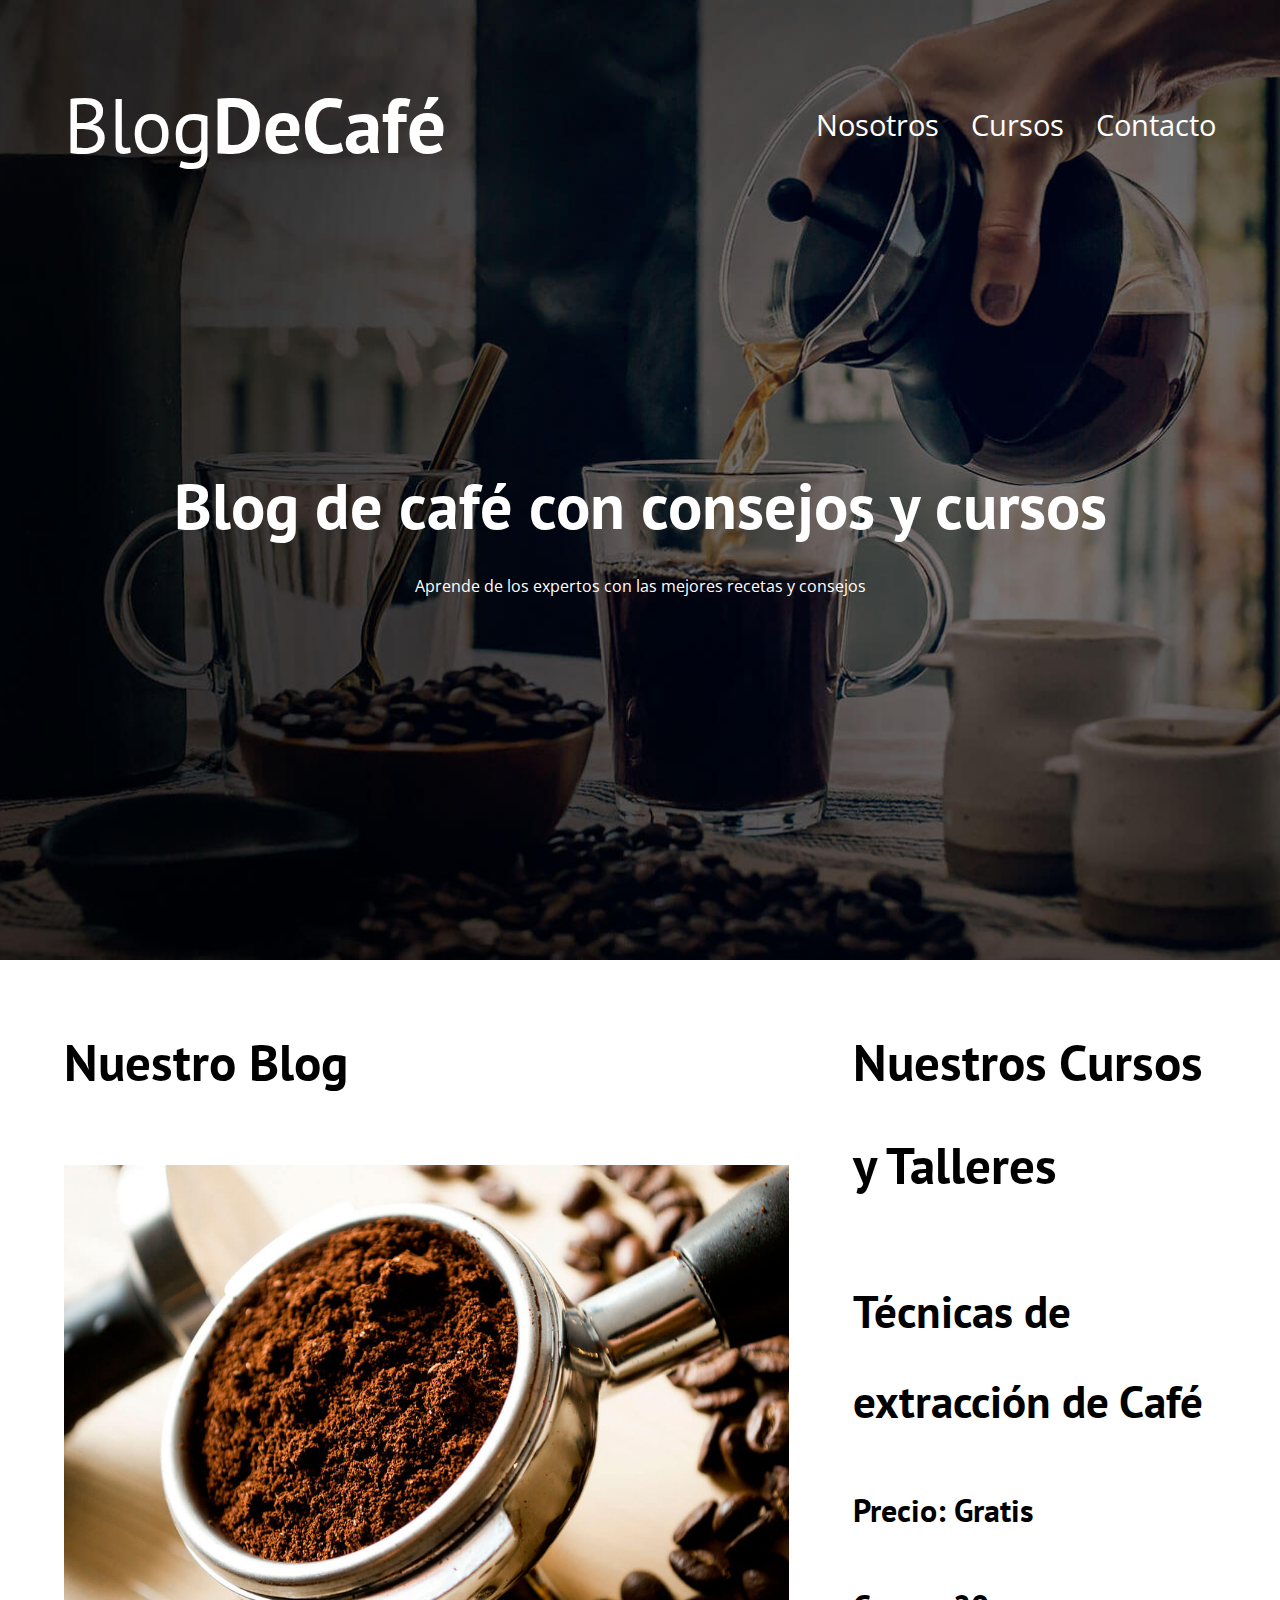
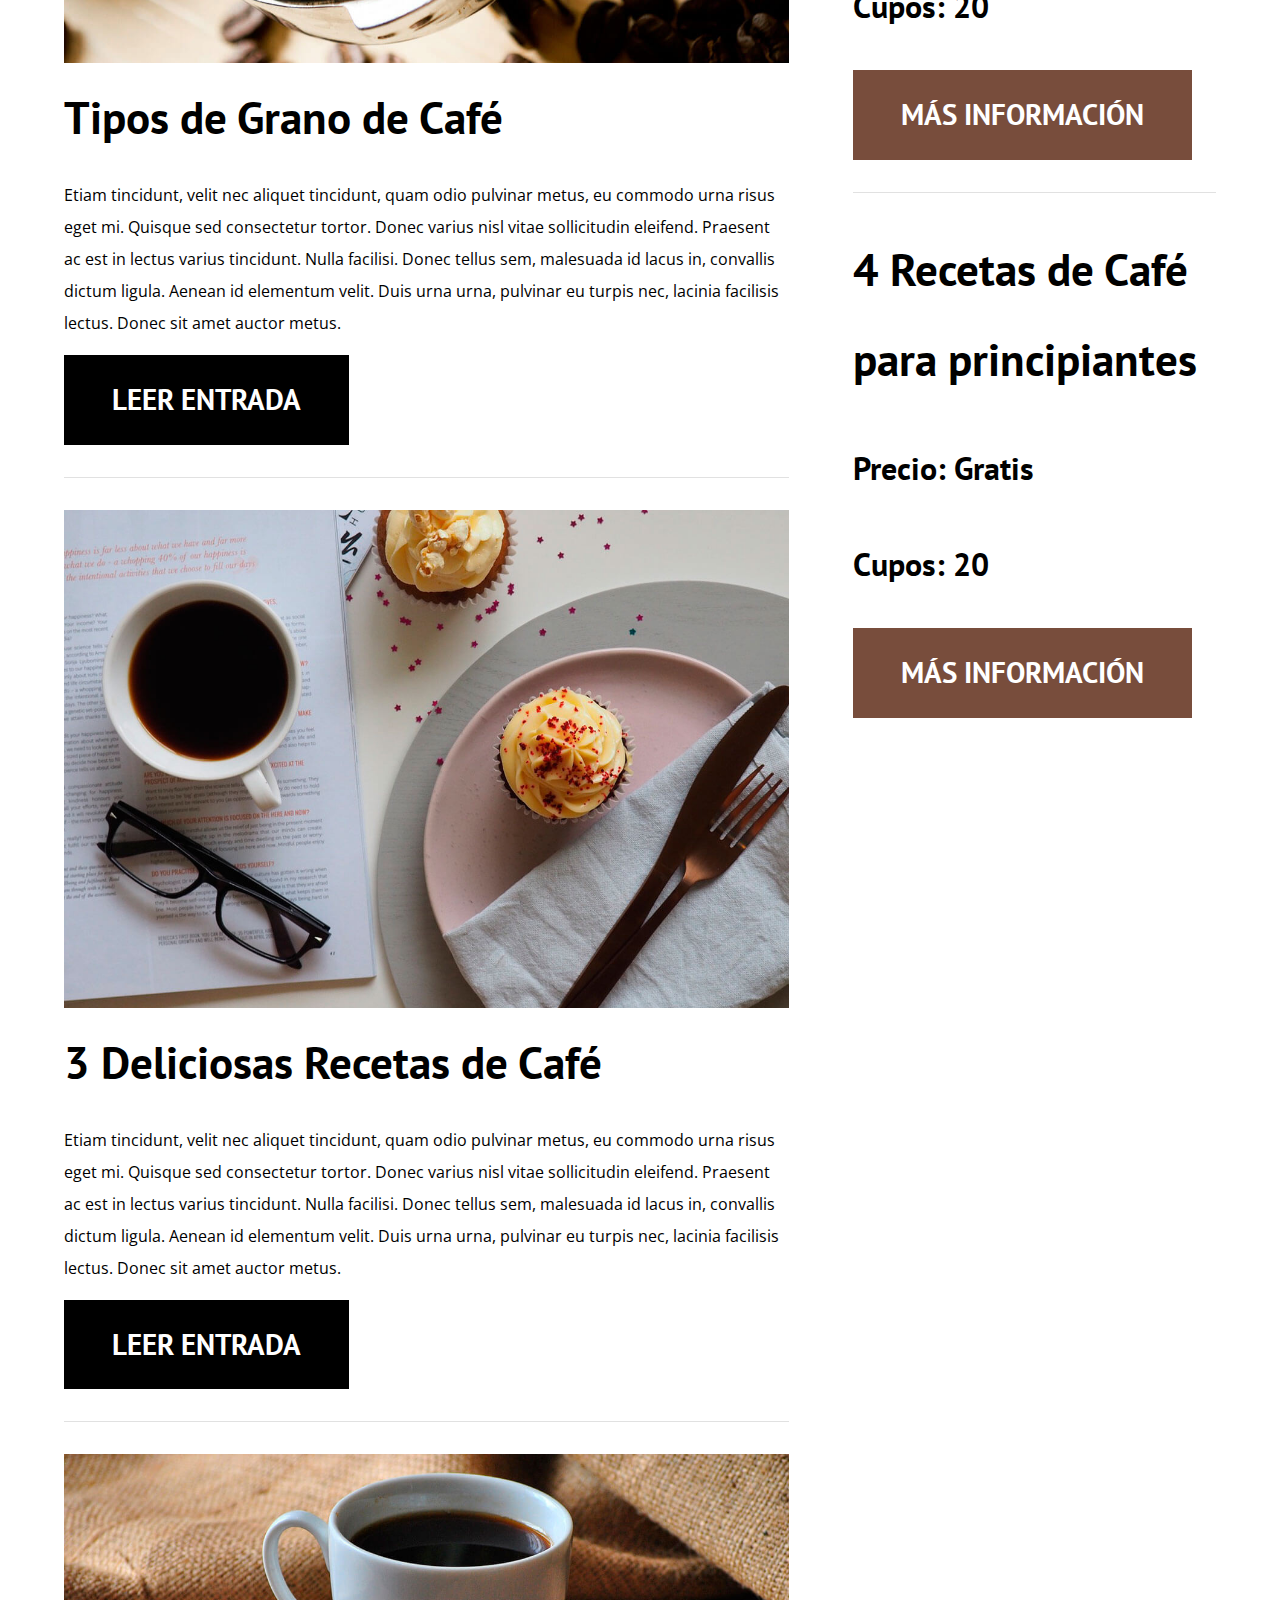
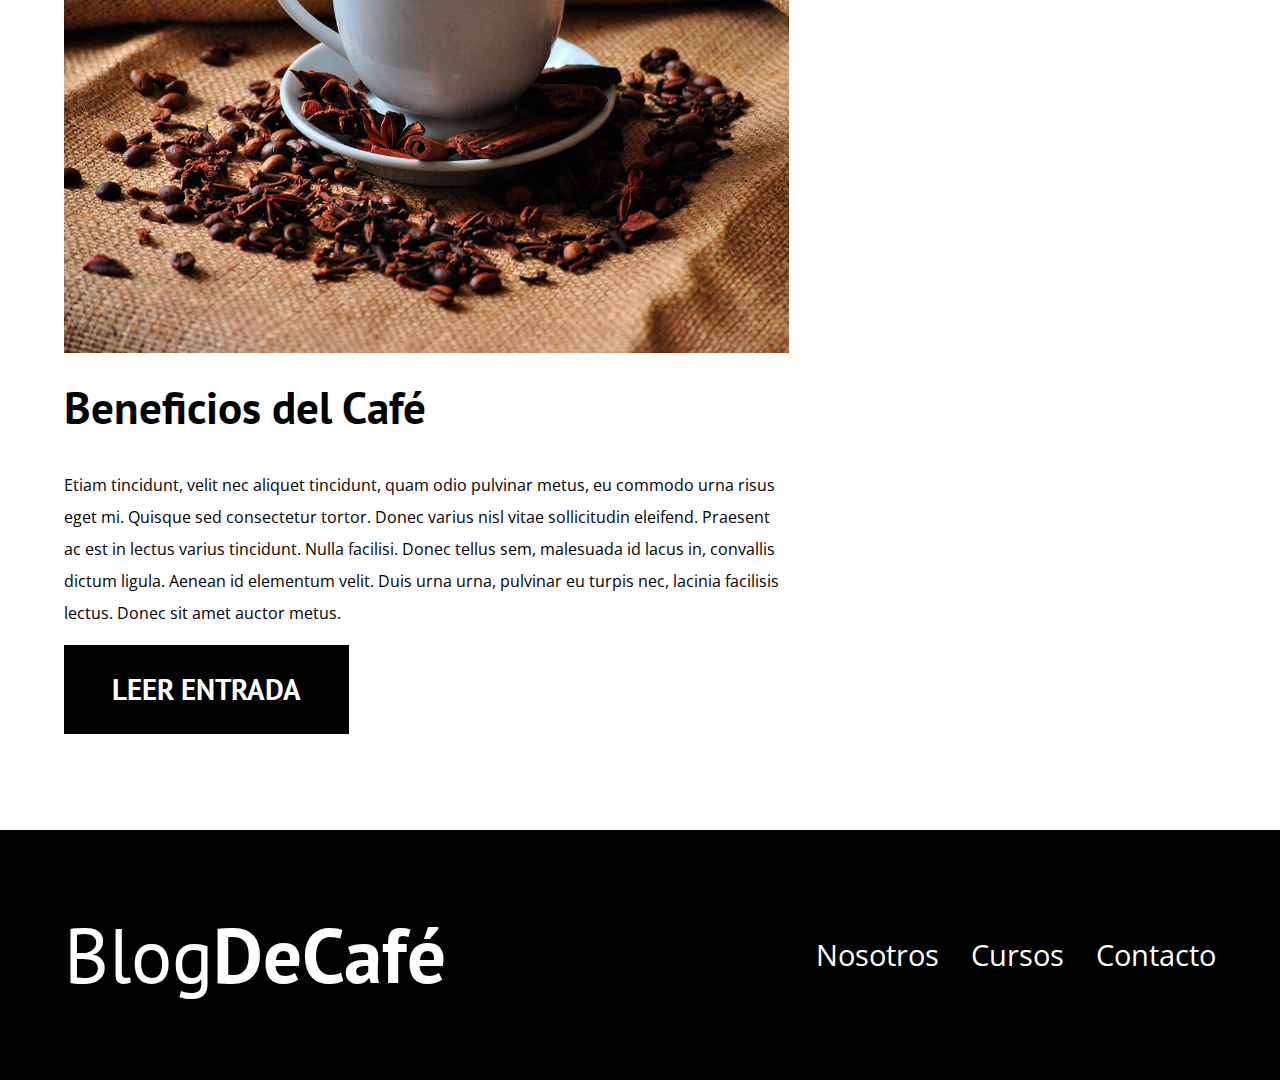
<file: index.html>
<!DOCTYPE html>
<html lang="en">
<head>
    <meta charset="UTF-8">
    <meta http-equiv="X-UA-Compatible" content="IE=edge">
    <meta name="viewport" content="width=device-width, initial-scale=1.0">
    <title>BlogDeCafé</title>
     <link rel="preconnect" href="https://fonts.gstatic.com">
    <meta name="description" content="Página web de blog de café">   

    <!-- Preload -->
    <link rel=preload" href="css/normalize.css" as="style">
    <link rel="stylesheet" href="css/normalize.css">

    <link rel="preload" href="https://fonts.googleapis.com/css2?family=Open+Sans&family=PT+Sans:wght@400;700&display=swap" crossorigin="crossorigin" as="font">
    <link href="https://fonts.googleapis.com/css2?family=Open+Sans&family=PT+Sans:wght@400;700&display=swap" rel="stylesheet">

    <link rel="preload" href="css/style.css" as="style">
    <link rel="stylesheet" href="css/style.css">


</head>
<body>

    <header class="header">
        <div class="contenedor">
            <div class="barra">
                <a class="logo" href="index.html">
                    <h1 class="logo__nombre no-margin centrar-texto">Blog<span class="logo__bold">DeCafé</span></h1>
                </a>

                <nav class="navegacion">
                    <a href="nosotros.html" class="navegacion__enlace">Nosotros</a>
                    <a href="cursos.html" class="navegacion__enlace">Cursos</a>
                    <a href="contacto.html" class="navegacion__enlace">Contacto</a>
                </nav>
            </div>
        </div>

       <div class="header__texto">
           <h2 class="no-margin">Blog de café con consejos y cursos</h2>
            <p class="no-margin">Aprende de los expertos con las mejores recetas y consejos</p>
        </div>
    </header>
    
    <div class="contenedor contenido-principal">
        <main class="blog">
            <h3>Nuestro Blog</h3>

            <article class="entrada">
                <div class="entrada__imagen">
                    <img loading="lazy" src="img/blog1.jpg" alt="imagen blog">
                </div>

                <div class="entrada__contenido">
                    <h4 class="no-margin">Tipos de Grano de Café</h4>
                    <p>Etiam tincidunt, velit nec aliquet tincidunt, quam odio pulvinar metus, eu commodo urna risus eget mi. Quisque sed consectetur tortor. Donec varius nisl vitae sollicitudin eleifend. Praesent ac est in lectus varius tincidunt. Nulla facilisi. Donec tellus sem, malesuada id lacus in, convallis dictum ligula. Aenean id elementum velit. Duis urna urna, pulvinar eu turpis nec, lacinia facilisis lectus. Donec sit amet auctor metus.</p>
                    <a href="entrada.html" class="boton boton--primario">Leer Entrada</a>
                </div>
            </article>

            <article class="entrada">
                <div class="entrada__imagen">
                    <img loading="lazy" src="img/blog2.jpg" alt="imagen blog">
                </div>

                <div class="entrada__contenido">
                    <h4 class="no-margin">3 Deliciosas Recetas de Café</h4>
                    <p>Etiam tincidunt, velit nec aliquet tincidunt, quam odio pulvinar metus, eu commodo urna risus eget mi. Quisque sed consectetur tortor. Donec varius nisl vitae sollicitudin eleifend. Praesent ac est in lectus varius tincidunt. Nulla facilisi. Donec tellus sem, malesuada id lacus in, convallis dictum ligula. Aenean id elementum velit. Duis urna urna, pulvinar eu turpis nec, lacinia facilisis lectus. Donec sit amet auctor metus.</p>
                    <a href="entrada.html" class="boton boton--primario">Leer Entrada</a>
                </div>
            </article>

            <article class="entrada">
                <div class="entrada__imagen">
                    <img loading="lazy" src="img/blog3.jpg" alt="imagen blog">
                </div>

                <div class="entrada__contenido">
                    <h4 class="no-margin">Beneficios del Café</h4>
                    <p>Etiam tincidunt, velit nec aliquet tincidunt, quam odio pulvinar metus, eu commodo urna risus eget mi. Quisque sed consectetur tortor. Donec varius nisl vitae sollicitudin eleifend. Praesent ac est in lectus varius tincidunt. Nulla facilisi. Donec tellus sem, malesuada id lacus in, convallis dictum ligula. Aenean id elementum velit. Duis urna urna, pulvinar eu turpis nec, lacinia facilisis lectus. Donec sit amet auctor metus.</p>
                    <a href="entrada.html" class="boton boton--primario">Leer Entrada</a>
                </div>
            </article>
        </main>
        <aside class="sidebar">
            <h3>Nuestros Cursos y Talleres</h3>

            <ul class="cursos no-padding">
                <li class="widget-curso">
                    <h4 class=no-margin>Técnicas de extracción de Café</h4>
                    <p class="widget-curso__label">Precio:
                        <span clas="widget-curso__info">Gratis</span>                   
                    </p>
                    <p class="widget-curso__label">Cupos:
                        <span clas="widget-curso__info">20</span>                   
                    </p>
                    <a href="entrada.html" class="boton boton--secundario">Más información</a>

                <li class="widget-curso">
                    <h4 class=no-margin>4 Recetas de Café para principiantes</h4>
                    <p class="widget-curso__label">Precio:
                        <span clas="widget-curso__info">Gratis</span>                   
                    </p>
                    <p class="widget-curso__label">Cupos:
                        <span clas="widget-curso__info">20</span>                   
                    </p>
                    <a href="entrada.html" class="boton boton--secundario">Más información</a>
                </li> 
            </ul>
        </aside>
    </div>

    <footer class="footer">
        <div class="contenedor">

            <div class="barra">
                <a class="logo" href="index.html">
                    <h1 class="logo__nombre no-margin centrar-texto">Blog<span class="logo__bold">DeCafé</span></h1>
                </a>

                <nav class="navegacion">
                    <a href="nosotros.html" class="navegacion__enlace">Nosotros</a>
                    <a href="cursos.html" class="navegacion__enlace">Cursos</a>
                    <a href="contacto.html" class="navegacion__enlace">Contacto</a>
                </nav>
            </div>
        </div>
    </footer>
</body>
</html>
</file>
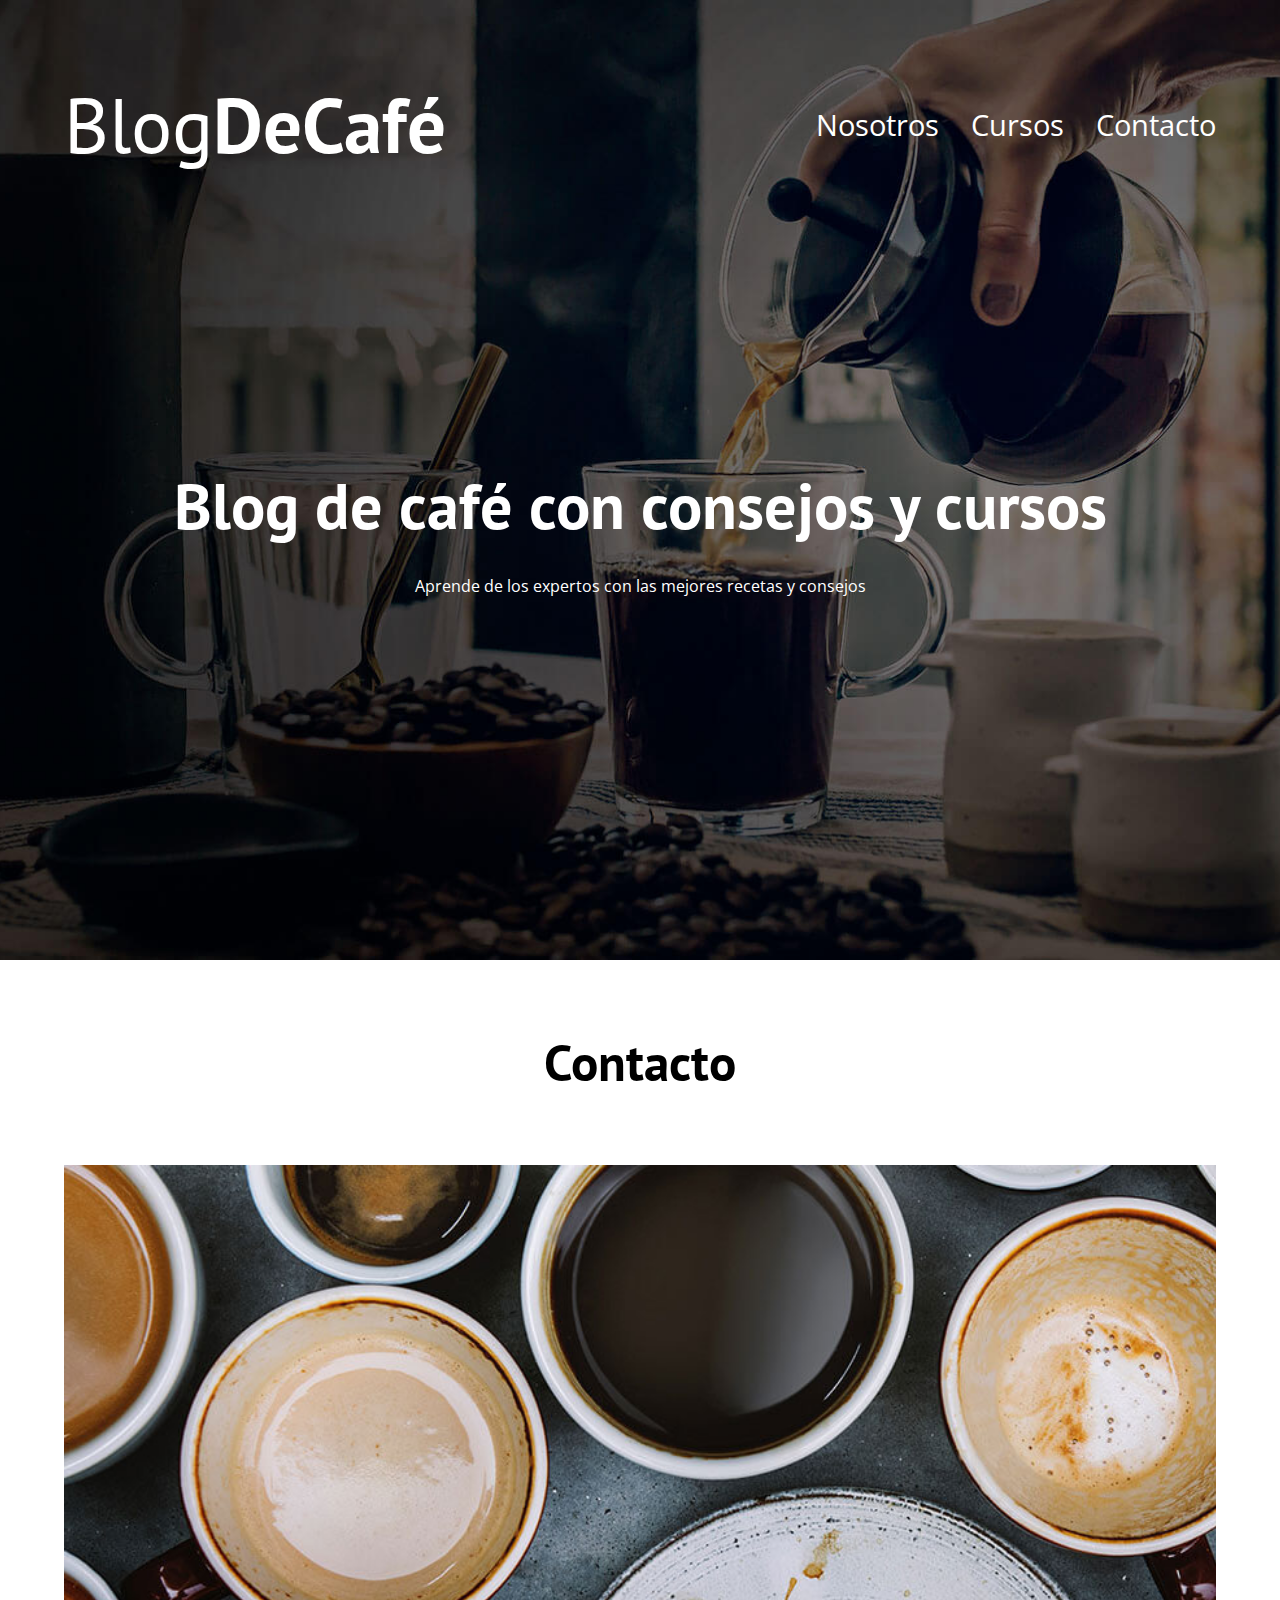
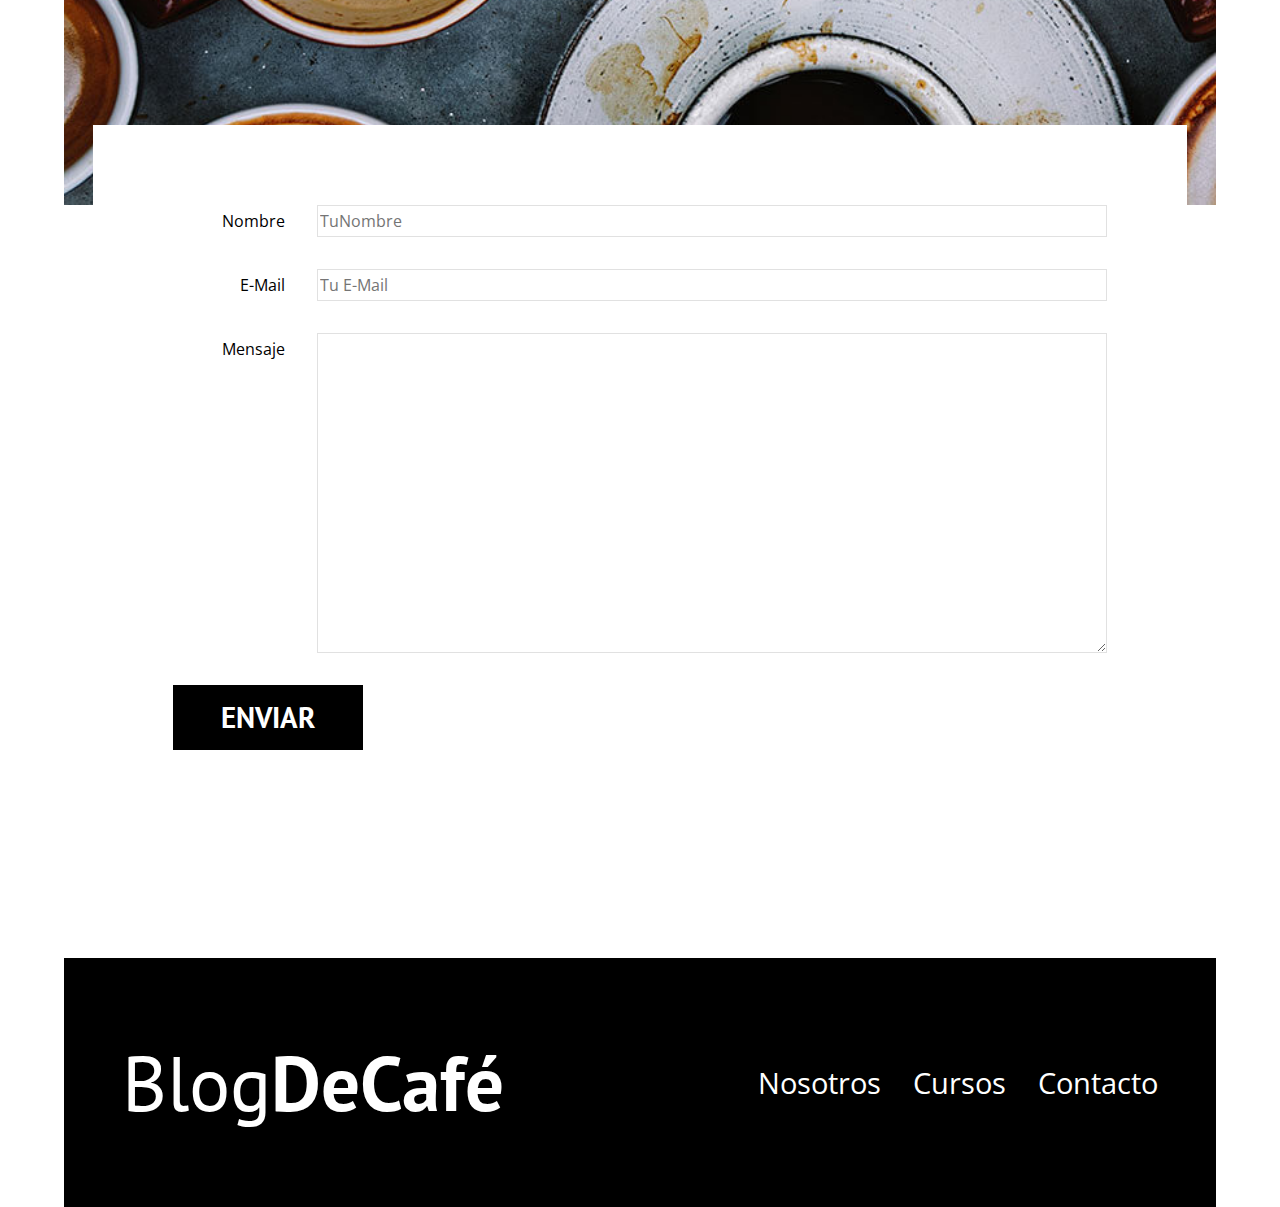
<file: contacto.html>
<!DOCTYPE html>
<html lang="en">
<head>
    <meta charset="UTF-8">
    <meta http-equiv="X-UA-Compatible" content="IE=edge">
    <meta name="viewport" content="width=device-width, initial-scale=1.0">
    <title>BlogDeCafé</title>
    <link rel="stylesheet" href="css/normalize.css">
    <link rel="preconnect" href="https://fonts.gstatic.com">
    <link href="https://fonts.googleapis.com/css2?family=Open+Sans&family=PT+Sans:wght@400;700&display=swap" rel="stylesheet">
    <link rel="stylesheet" href="css/style.css">
</head>
<body>

    <header class="header">
        <div class="contenedor">
            <div class="barra">
                <a class="logo" href="index.html">
                    <h1 class="logo__nombre no-margin centrar-texto">Blog<span class="logo__bold">DeCafé</span></h1>
                </a>

                <nav class="navegacion">
                    <a href="nosotros.html" class="navegacion__enlace">Nosotros</a>
                    <a href="cursos.html" class="navegacion__enlace">Cursos</a>
                    <a href="contacto.html" class="navegacion__enlace">Contacto</a>
                </nav>
            </div>
        </div>

       <div class="header__texto">
           <h2 class="no-margin">Blog de café con consejos y cursos</h2>
            <p class="no-margin">Aprende de los expertos con las mejores recetas y consejos</p>
        </div>
    </header>
    
    <main class="contenedor">
       <h3 class="centrar-texto">Contacto</h3>

       <div class="contacto-bg"></div>
       <form class="formulario">
           <div class="campo">
               <label class="campo__label" for="nombre">Nombre</label>
               <input class="campo__field" type="text" placeholder="TuNombre" id="nombre">
           </div>
      
           <div class="campo">
            <label class="campo__label" for="email">E-Mail</label>
            <input class="campo__field" type="email" placeholder="Tu E-Mail" id="email">
        </div>
        <div class="campo">
            <label class="campo__label"  for="mensaje">Mensaje</label>
            <textarea class="campo__field campo__field--textarea" id="mensaje"></textarea>
        </div>

        <div class="campo">
            <input type="submit" value="Enviar" class="boton boton--primario">
        </div>      
    </form>

    <footer class="footer">
        <div class="contenedor">

            <div class="barra">
                <a class="logo" href="index.html">
                    <h1 class="logo__nombre no-margin centrar-texto">Blog<span class="logo__bold">DeCafé</span></h1>
                </a>

                <nav class="navegacion">
                    <a href="nosotros.html" class="navegacion__enlace">Nosotros</a>
                    <a href="cursos.html" class="navegacion__enlace">Cursos</a>
                    <a href="contacto.html" class="navegacion__enlace">Contacto</a>
                </nav>
            </div>
        </div>
    </footer>
</body>
</html>
</file>
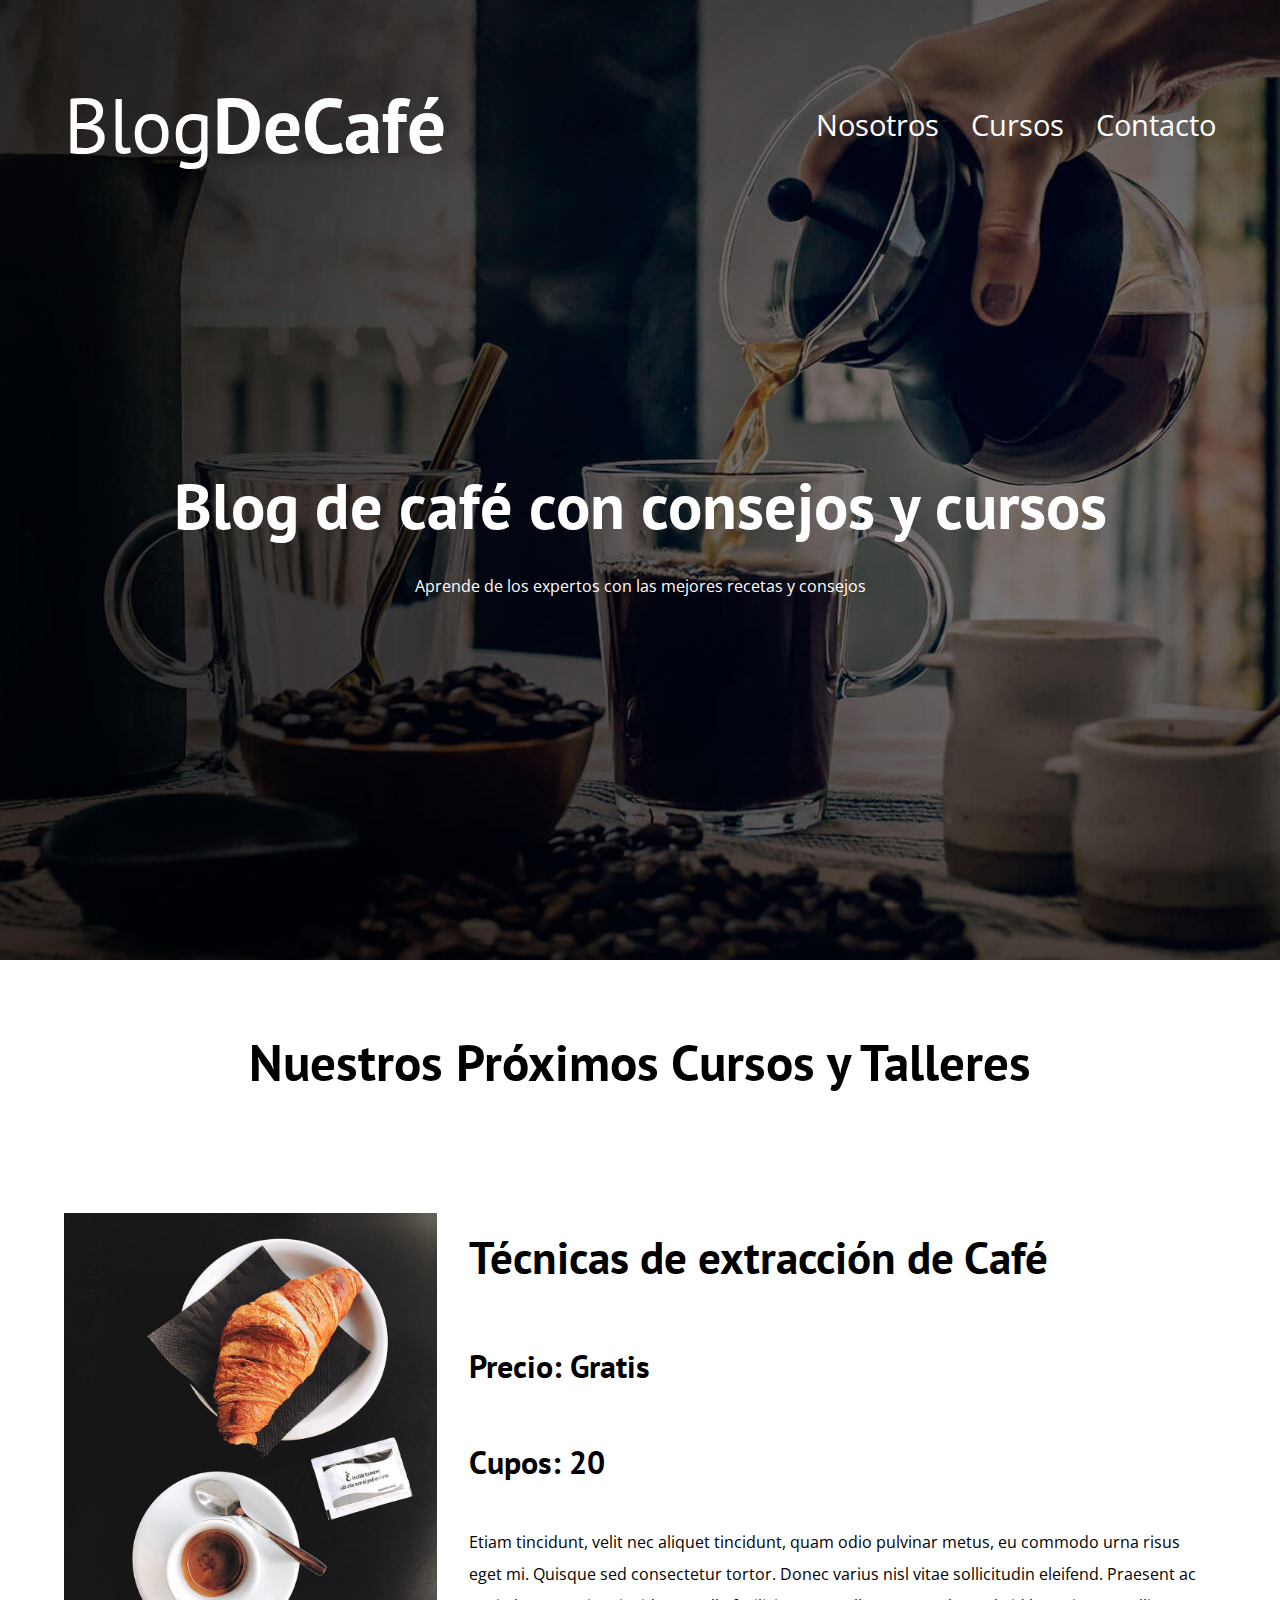
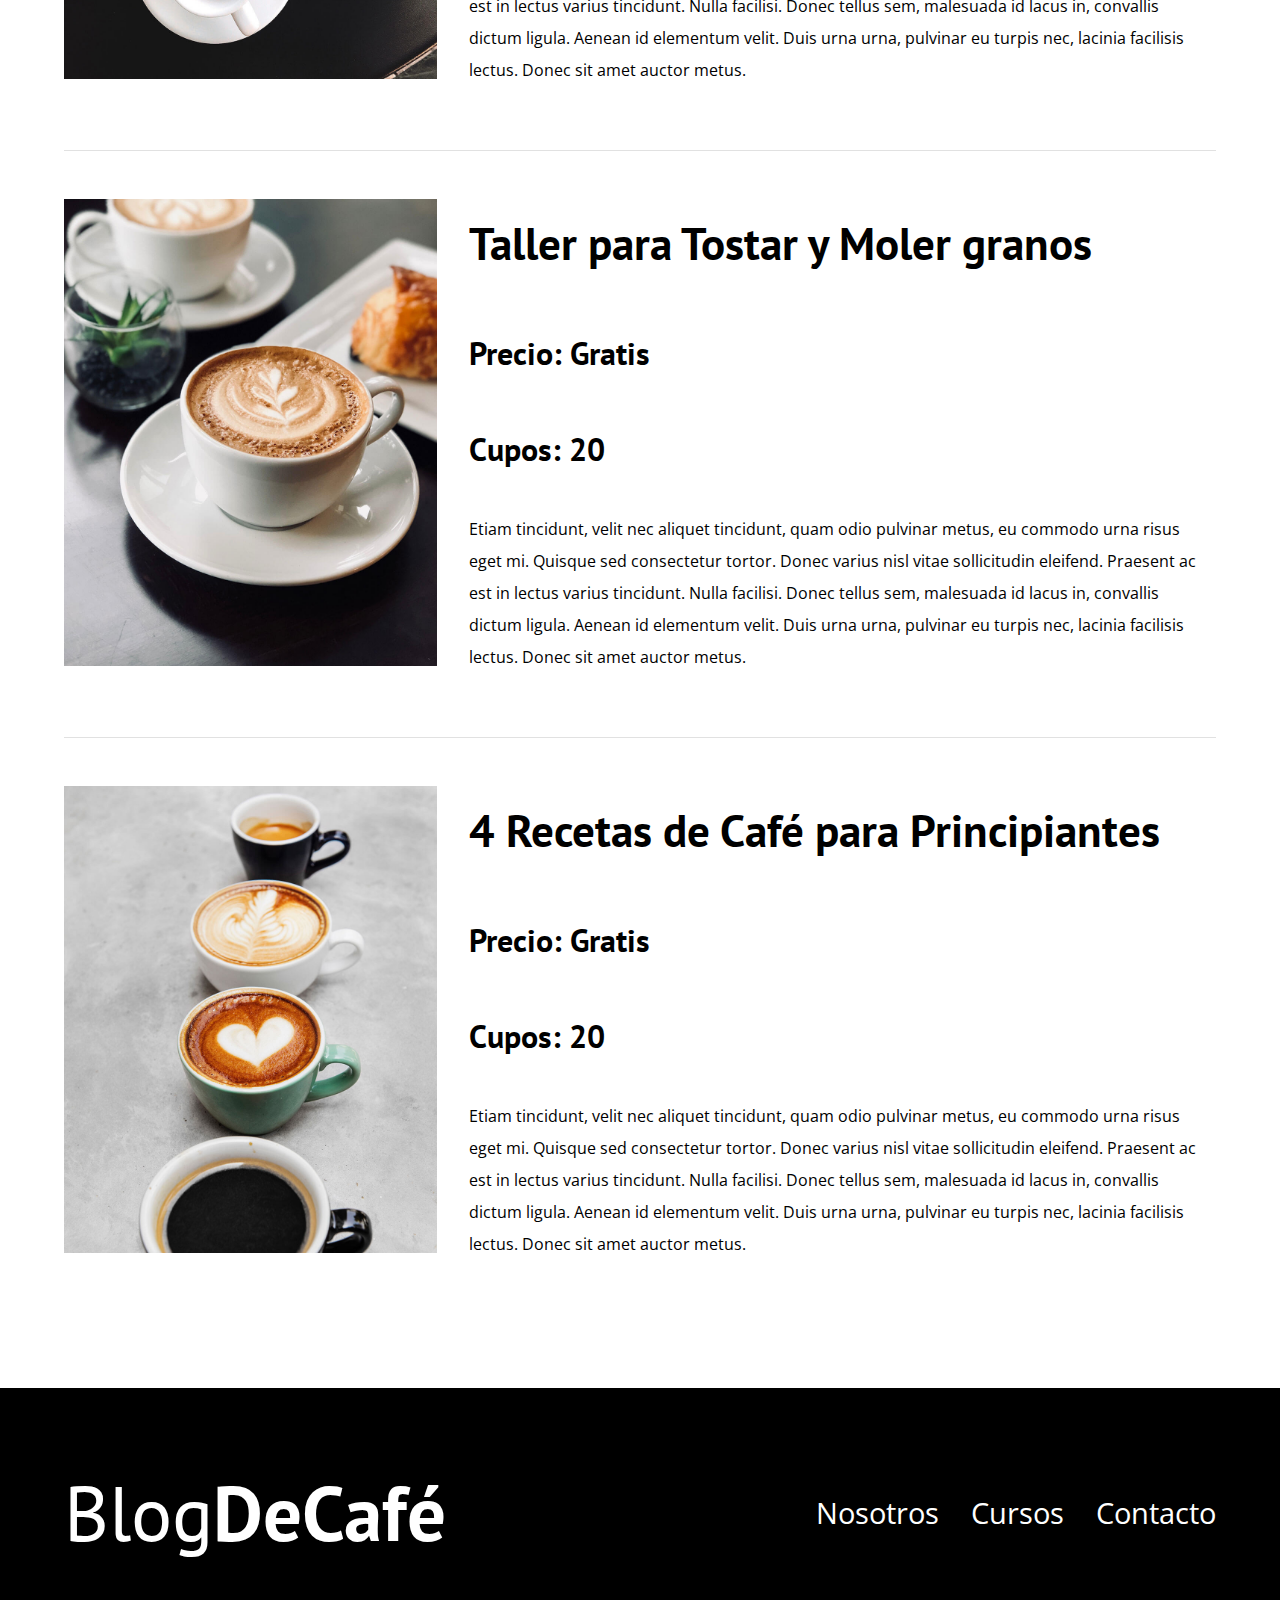
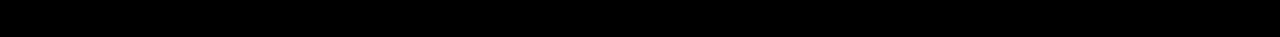
<file: cursos.html>
<!DOCTYPE html>
<html lang="en">
<head>
    <meta charset="UTF-8">
    <meta http-equiv="X-UA-Compatible" content="IE=edge">
    <meta name="viewport" content="width=device-width, initial-scale=1.0">
    <title>BlogDeCafé</title>
    <link rel="stylesheet" href="css/normalize.css">
    <link rel="preconnect" href="https://fonts.gstatic.com">
    <link href="https://fonts.googleapis.com/css2?family=Open+Sans&family=PT+Sans:wght@400;700&display=swap" rel="stylesheet">
    <link rel="stylesheet" href="css/style.css">
</head>
<body>

    <header class="header">
        <div class="contenedor">
            <div class="barra">
                <a class="logo" href="index.html">
                    <h1 class="logo__nombre no-margin centrar-texto">Blog<span class="logo__bold">DeCafé</span></h1>
                </a>

                <nav class="navegacion">
                    <a href="nosotros.html" class="navegacion__enlace">Nosotros</a>
                    <a href="cursos.html" class="navegacion__enlace">Cursos</a>
                    <a href="contacto.html" class="navegacion__enlace">Contacto</a>
                </nav>
            </div>
        </div>

       <div class="header__texto">
           <h2 class="no-margin">Blog de café con consejos y cursos</h2>
            <p class="no-margin">Aprende de los expertos con las mejores recetas y consejos</p>
        </div>
    </header>
    
    <main class="contenedor">
       <h3 class="centrar-texto">Nuestros Próximos Cursos y Talleres</h3>

       <div class="curso">
           <div class="curso__imagen">
               <img src="img/curso1.jpg" alt="imagen del curso">
           </div>
           <div class="curso__informacion">
            <h4 class=no-margin>Técnicas de extracción de Café</h4>
            <p class="curso__label">Precio:
                <span clas="curso__info">Gratis</span>                   
            </p>
            <p class="curso__label">Cupos:
                <span clas="curso__info">20</span>                   
            </p>
            <p class="curso__descripcion">
                Etiam tincidunt, velit nec aliquet tincidunt, quam odio pulvinar metus, eu commodo urna risus eget mi. Quisque sed consectetur tortor. Donec varius nisl vitae sollicitudin eleifend. Praesent ac est in lectus varius tincidunt. Nulla facilisi. Donec tellus sem, malesuada id lacus in, convallis dictum ligula. Aenean id elementum velit. Duis urna urna, pulvinar eu turpis nec, lacinia facilisis lectus. Donec sit amet auctor metus.
            </p>
           </div> <!--.curso-informacion-->
    </div> <!--.curso-->
    
    <div class="curso">
        <div class="curso__imagen">
            <img src="img/curso2.jpg" alt="imagen del curso">
        </div>
        <div class="curso__informacion">
         <h4 class=no-margin>Taller para Tostar y Moler granos</h4>
         <p class="curso__label">Precio:
             <span clas="curso__info">Gratis</span>                   
         </p>
         <p class="curso__label">Cupos:
             <span clas="curso__info">20</span>                   
         </p>
         <p class="curso__descripcion">
             Etiam tincidunt, velit nec aliquet tincidunt, quam odio pulvinar metus, eu commodo urna risus eget mi. Quisque sed consectetur tortor. Donec varius nisl vitae sollicitudin eleifend. Praesent ac est in lectus varius tincidunt. Nulla facilisi. Donec tellus sem, malesuada id lacus in, convallis dictum ligula. Aenean id elementum velit. Duis urna urna, pulvinar eu turpis nec, lacinia facilisis lectus. Donec sit amet auctor metus.
         </p>
        </div> <!--.curso-informacion-->
    </div> <!--.curso-->

 <div class="curso">
      <div class="curso__imagen">
        <img src="img/curso3.jpg" alt="imagen del curso">
     </div>
      <div class="curso__informacion">
     <h4 class=no-margin>4 Recetas de Café para Principiantes</h4>
     <p class="curso__label">Precio:
         <span clas="curso__info">Gratis</span>                   
      </p>
       <p class="curso__label">Cupos:
         <span clas="curso__info">20</span>                   
       </p>
       <p class="curso__descripcion">
         Etiam tincidunt, velit nec aliquet tincidunt, quam odio pulvinar metus, eu commodo urna risus eget mi. Quisque sed consectetur tortor. Donec varius nisl vitae sollicitudin eleifend. Praesent ac est in lectus varius tincidunt. Nulla facilisi. Donec tellus sem, malesuada id lacus in, convallis dictum ligula. Aenean id elementum velit. Duis urna urna, pulvinar eu turpis nec, lacinia facilisis lectus. Donec sit amet auctor metus.
       </p>
       </div> <!--.curso-informacion-->
    </div> <!--.curso-->
    
    </main>

    <footer class="footer">
        <div class="contenedor">

            <div class="barra">
                <a class="logo" href="index.html">
                    <h1 class="logo__nombre no-margin centrar-texto">Blog<span class="logo__bold">DeCafé</span></h1>
                </a>

                <nav class="navegacion">
                    <a href="nosotros.html" class="navegacion__enlace">Nosotros</a>
                    <a href="cursos.html" class="navegacion__enlace">Cursos</a>
                    <a href="contacto.html" class="navegacion__enlace">Contacto</a>
                </nav>
            </div>
        </div>
    </footer>
</body>
</html>
</file>
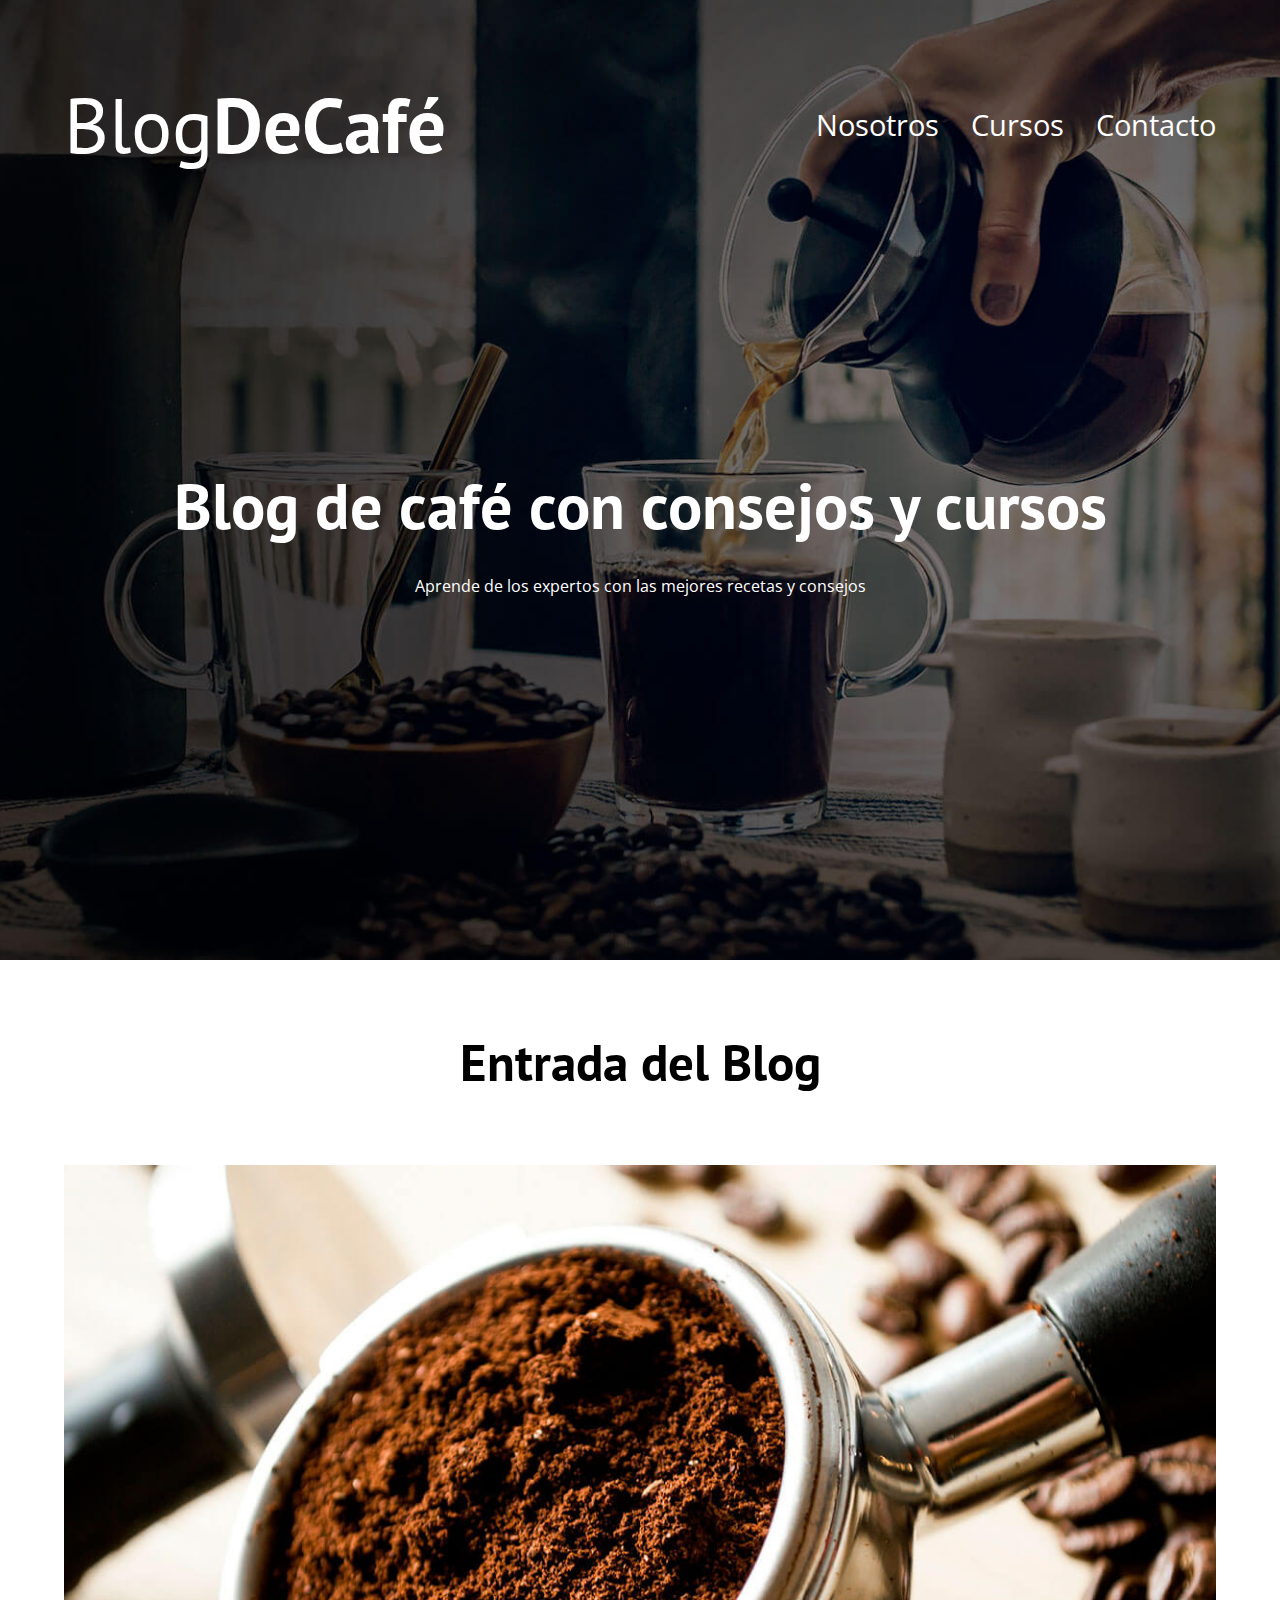
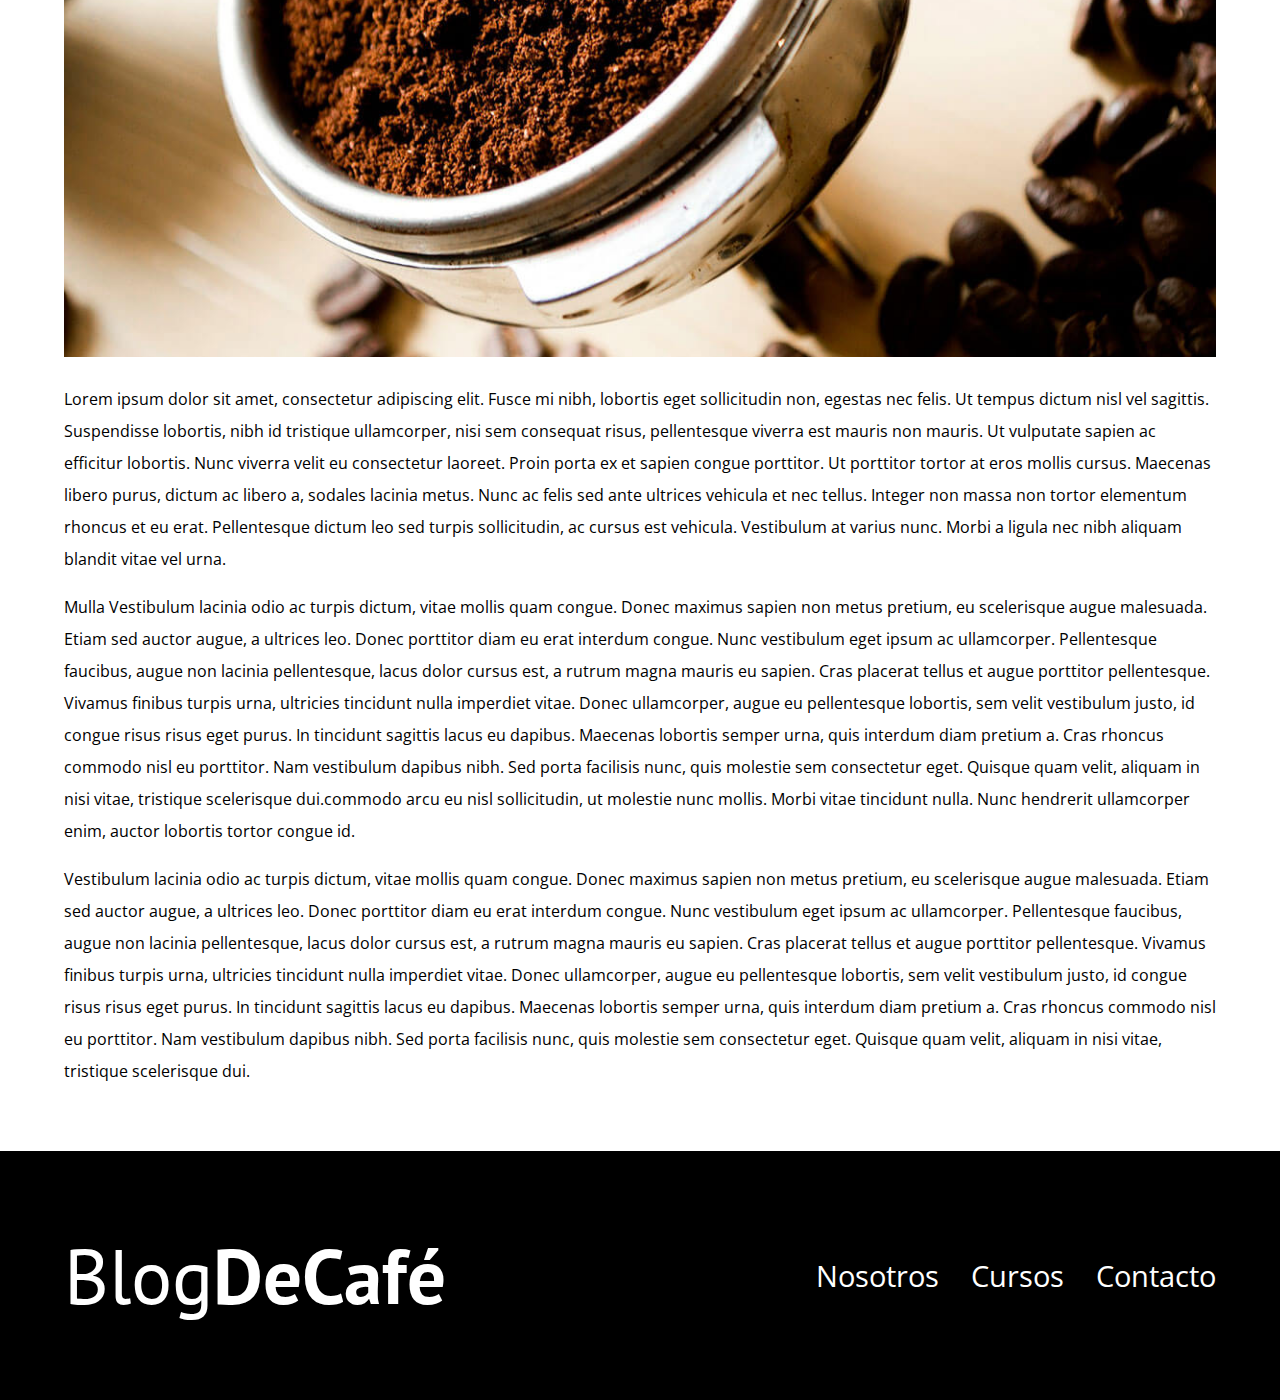
<file: entrada.html>
<!DOCTYPE html>
<html lang="en">
<head>
    <meta charset="UTF-8">
    <meta http-equiv="X-UA-Compatible" content="IE=edge">
    <meta name="viewport" content="width=device-width, initial-scale=1.0">
    <title>BlogDeCafé</title>
    <link rel="stylesheet" href="css/normalize.css">
    <link rel="preconnect" href="https://fonts.gstatic.com">
    <link href="https://fonts.googleapis.com/css2?family=Open+Sans&family=PT+Sans:wght@400;700&display=swap" rel="stylesheet">
    <link rel="stylesheet" href="css/style.css">
</head>
<body>

    <header class="header">
        <div class="contenedor">
            <div class="barra">
                <a class="logo" href="index.html">
                    <h1 class="logo__nombre no-margin centrar-texto">Blog<span class="logo__bold">DeCafé</span></h1>
                </a>

                <nav class="navegacion">
                    <a href="nosotros.html" class="navegacion__enlace">Nosotros</a>
                    <a href="cursos.html" class="navegacion__enlace">Cursos</a>
                    <a href="contacto.html" class="navegacion__enlace">Contacto</a>
                </nav>
            </div>
        </div>

       <div class="header__texto">
           <h2 class="no-margin">Blog de café con consejos y cursos</h2>
            <p class="no-margin">Aprende de los expertos con las mejores recetas y consejos</p>
        </div>
    </header>
    
    <main class="contenedor">
       <h3 class="centrar-texto">Entrada del Blog</h3>
    
        <img src="img/blog1.jpg" alt="imagen del blog">

        <p>Lorem ipsum dolor sit amet, consectetur adipiscing elit. Fusce mi nibh, lobortis eget sollicitudin non, egestas nec felis. Ut tempus dictum nisl vel sagittis. Suspendisse lobortis, nibh id tristique ullamcorper, nisi sem consequat risus, pellentesque viverra est mauris non mauris. Ut vulputate sapien ac efficitur lobortis. Nunc viverra velit eu consectetur laoreet. Proin porta ex et sapien congue porttitor. Ut porttitor tortor at eros mollis cursus. Maecenas libero purus, dictum ac libero a, sodales lacinia metus. Nunc ac felis sed ante ultrices vehicula et nec tellus. Integer non massa non tortor elementum rhoncus et eu erat. Pellentesque dictum leo sed turpis sollicitudin, ac cursus est vehicula. Vestibulum at varius nunc. Morbi a ligula nec nibh aliquam blandit vitae vel urna.</p> <p>Mulla Vestibulum lacinia odio ac turpis dictum, vitae mollis quam congue. Donec maximus sapien non metus pretium, eu scelerisque augue malesuada. Etiam sed auctor augue, a ultrices leo. Donec porttitor diam eu erat interdum congue. Nunc vestibulum eget ipsum ac ullamcorper. Pellentesque faucibus, augue non lacinia pellentesque, lacus dolor cursus est, a rutrum magna mauris eu sapien. Cras placerat tellus et augue porttitor pellentesque. Vivamus finibus turpis urna, ultricies tincidunt nulla imperdiet vitae. Donec ullamcorper, augue eu pellentesque lobortis, sem velit vestibulum justo, id congue risus risus eget purus. In tincidunt sagittis lacus eu dapibus. Maecenas lobortis semper urna, quis interdum diam pretium a. Cras rhoncus commodo nisl eu porttitor. Nam vestibulum dapibus nibh. Sed porta facilisis nunc, quis molestie sem consectetur eget. Quisque quam velit, aliquam in nisi vitae, tristique scelerisque dui.commodo arcu eu nisl sollicitudin, ut molestie nunc mollis. Morbi vitae tincidunt nulla. Nunc hendrerit ullamcorper enim, auctor lobortis tortor congue id.</p>
        <p>Vestibulum lacinia odio ac turpis dictum, vitae mollis quam congue. Donec maximus sapien non metus pretium, eu scelerisque augue malesuada. Etiam sed auctor augue, a ultrices leo. Donec porttitor diam eu erat interdum congue. Nunc vestibulum eget ipsum ac ullamcorper. Pellentesque faucibus, augue non lacinia pellentesque, lacus dolor cursus est, a rutrum magna mauris eu sapien. Cras placerat tellus et augue porttitor pellentesque. Vivamus finibus turpis urna, ultricies tincidunt nulla imperdiet vitae. Donec ullamcorper, augue eu pellentesque lobortis, sem velit vestibulum justo, id congue risus risus eget purus. In tincidunt sagittis lacus eu dapibus. Maecenas lobortis semper urna, quis interdum diam pretium a. Cras rhoncus commodo nisl eu porttitor. Nam vestibulum dapibus nibh. Sed porta facilisis nunc, quis molestie sem consectetur eget. Quisque quam velit, aliquam in nisi vitae, tristique scelerisque dui.</p>
    </main>

    <footer class="footer">
        <div class="contenedor">

            <div class="barra">
                <a class="logo" href="index.html">
                    <h1 class="logo__nombre no-margin centrar-texto">Blog<span class="logo__bold">DeCafé</span></h1>
                </a>

                <nav class="navegacion">
                    <a href="nosotros.html" class="navegacion__enlace">Nosotros</a>
                    <a href="cursos.html" class="navegacion__enlace">Cursos</a>
                    <a href="contacto.html" class="navegacion__enlace">Contacto</a>
                </nav>
            </div>
        </div>
    </footer>
</body>
</html>
</file>
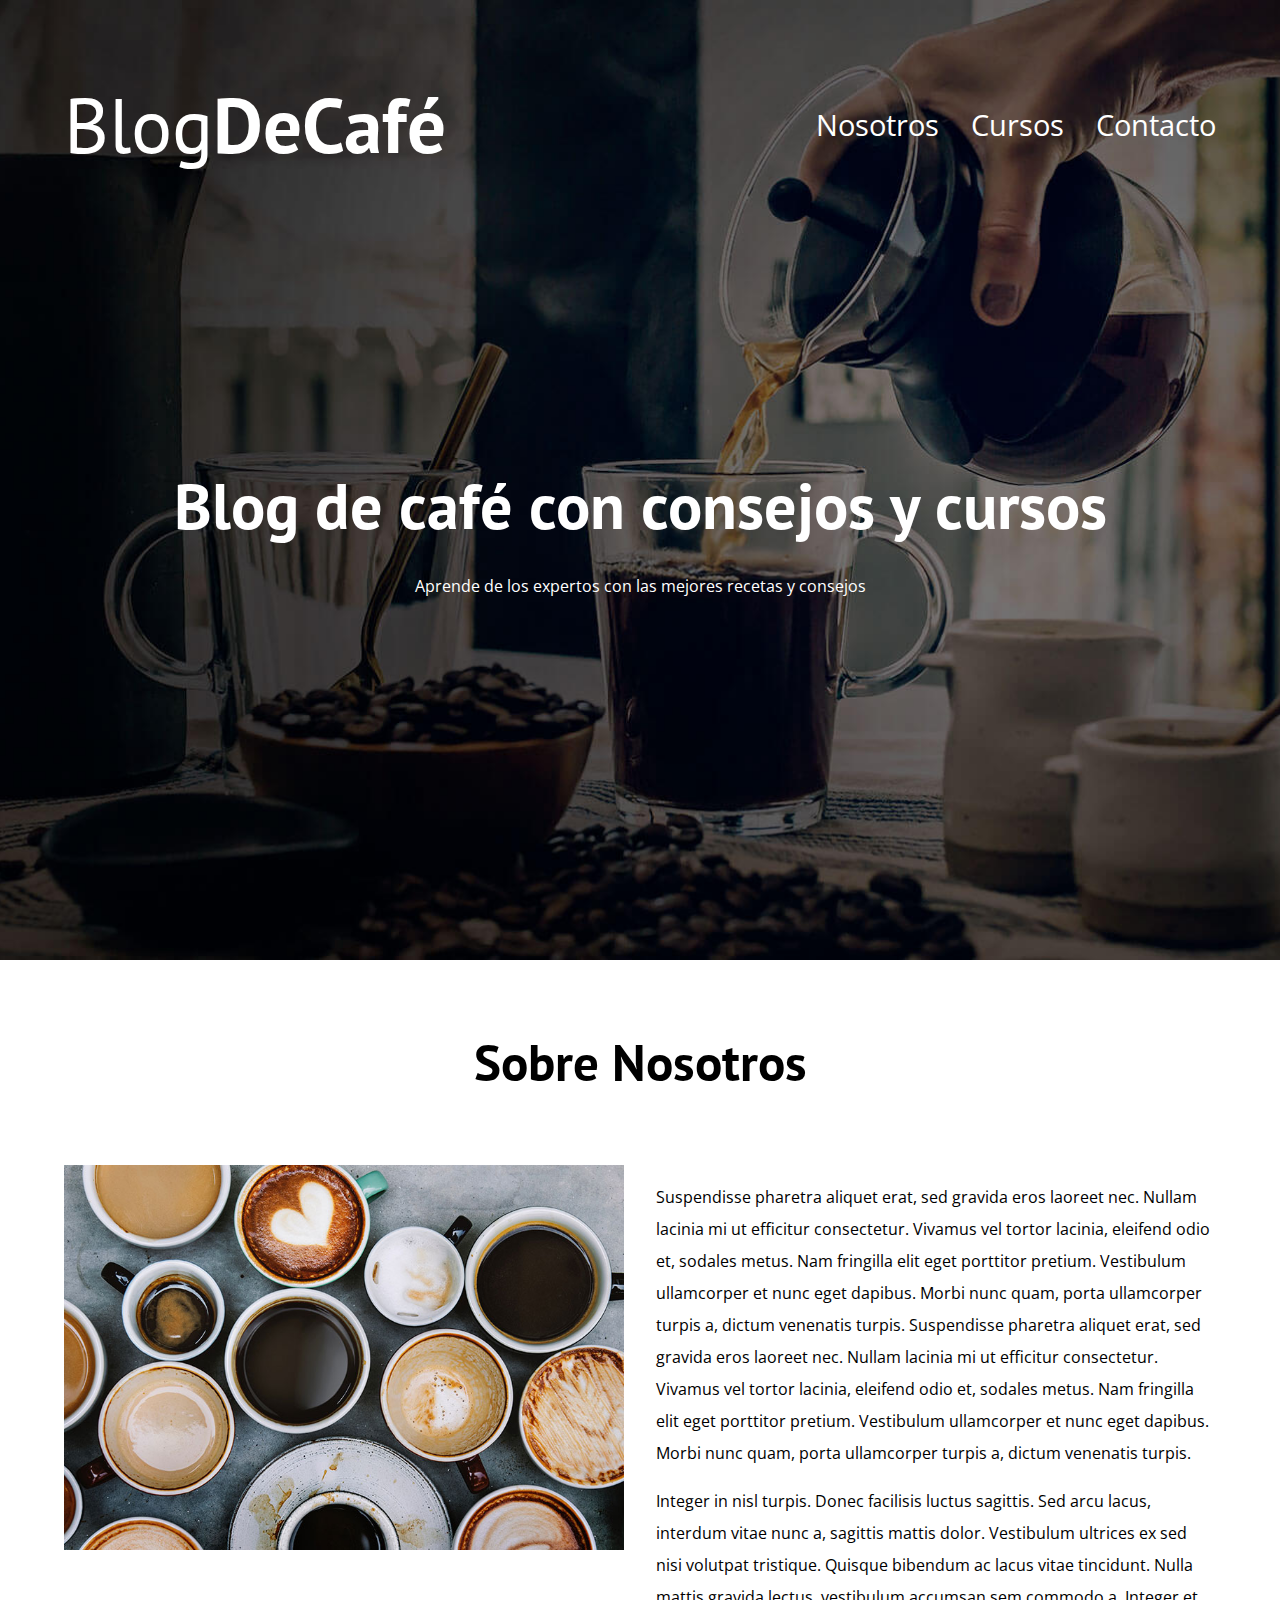
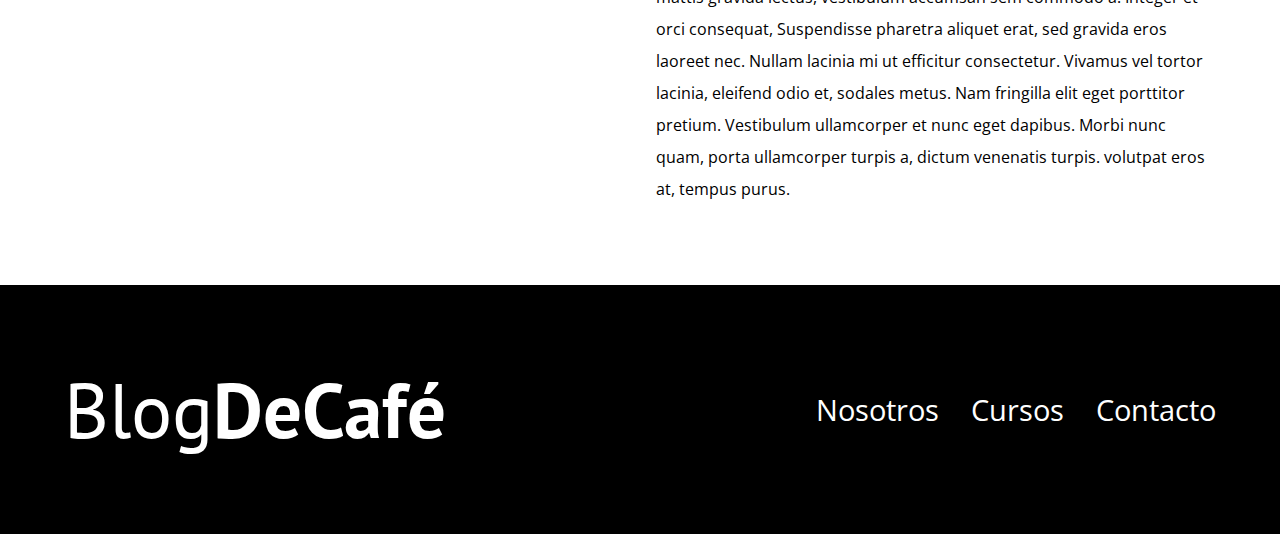
<file: nosotros.html>
<!DOCTYPE html>
<html lang="en">
<head>
    <meta charset="UTF-8">
    <meta http-equiv="X-UA-Compatible" content="IE=edge">
    <meta name="viewport" content="width=device-width, initial-scale=1.0">
    <title>BlogDeCafé</title>
    <link rel="stylesheet" href="css/normalize.css">
    <link rel="preconnect" href="https://fonts.gstatic.com">
    <link href="https://fonts.googleapis.com/css2?family=Open+Sans&family=PT+Sans:wght@400;700&display=swap" rel="stylesheet">
    <link rel="stylesheet" href="css/style.css">
</head>
<body>

    <header class="header">
        <div class="contenedor">
            <div class="barra">
                <a class="logo" href="index.html">
                    <h1 class="logo__nombre no-margin centrar-texto">Blog<span class="logo__bold">DeCafé</span></h1>
                </a>

                <nav class="navegacion">
                    <a href="nosotros.html" class="navegacion__enlace">Nosotros</a>
                    <a href="cursos.html" class="navegacion__enlace">Cursos</a>
                    <a href="contacto.html" class="navegacion__enlace">Contacto</a>
                </nav>
            </div>
        </div>

       <div class="header__texto">
           <h2 class="no-margin">Blog de café con consejos y cursos</h2>
            <p class="no-margin">Aprende de los expertos con las mejores recetas y consejos</p>
        </div>
    </header>
    
    <main class="contenedor">
       <h3 class="centrar-texto">Sobre Nosotros</h3>
    
        <div class="sobre-nosotros">
            <div class="sobre-nosotros__imagen">
                <img src="img/nosotros.jpg" alt="imagen nosotros">
            </div>
            <div class="sobre-nosotros__texto">
                <p>  Suspendisse pharetra aliquet erat, sed gravida eros laoreet nec. Nullam lacinia mi ut efficitur consectetur. Vivamus vel tortor lacinia, eleifend odio et, sodales metus. Nam fringilla elit eget porttitor pretium. Vestibulum ullamcorper et nunc eget dapibus. Morbi nunc quam, porta ullamcorper turpis a, dictum venenatis turpis. Suspendisse pharetra aliquet erat, sed gravida eros laoreet nec. Nullam lacinia mi ut efficitur consectetur. Vivamus vel tortor lacinia, eleifend odio et, sodales metus. Nam fringilla elit eget porttitor pretium. Vestibulum ullamcorper et nunc eget dapibus. Morbi nunc quam, porta ullamcorper turpis a, dictum venenatis turpis.</p>
                
                <p>Integer in nisl turpis. Donec facilisis luctus sagittis. Sed arcu lacus, interdum vitae nunc a, sagittis mattis dolor. Vestibulum ultrices ex sed nisi volutpat tristique. Quisque bibendum ac lacus vitae tincidunt. Nulla mattis gravida lectus, vestibulum accumsan sem commodo a. Integer et orci consequat,  Suspendisse pharetra aliquet erat, sed gravida eros laoreet nec. Nullam lacinia mi ut efficitur consectetur. Vivamus vel tortor lacinia, eleifend odio et, sodales metus. Nam fringilla elit eget porttitor pretium. Vestibulum ullamcorper et nunc eget dapibus. Morbi nunc quam, porta ullamcorper turpis a, dictum venenatis turpis. volutpat eros at, tempus purus.</p>
            </div>
        </div>
    </main>

    <footer class="footer">
        <div class="contenedor">

            <div class="barra">
                <a class="logo" href="index.html">
                    <h1 class="logo__nombre no-margin centrar-texto">Blog<span class="logo__bold">DeCafé</span></h1>
                </a>

                <nav class="navegacion">
                    <a href="nosotros.html" class="navegacion__enlace">Nosotros</a>
                    <a href="cursos.html" class="navegacion__enlace">Cursos</a>
                    <a href="contacto.html" class="navegacion__enlace">Contacto</a>
                </nav>
            </div>
        </div>
    </footer>
</body>
</html>
</file>
<file: css/style.css>
:root {
    --FuenteHeading: 'PT Sans', sans-serif;
    --fuenteParrafos: 'Open Sans', sans-serif;

    --primario: #784D3C;
    --gris: #e1e1e1;
    --blanco: #ffffff;
    --negro: #000000;
}
html {
    box-sizing: border-box;
    font-size: 62,5%; /* 1 rem = 10px */
}
*, *:before, *:after {
    box-sizing: inherit;
}
body {
    font-family: var(--fuenteParrafos);
    font-size: 1,6rem;
    line-height: 2;
}

/** Globales **/

.contenedor {
    max-width: 120rem;
    width: 90%;
    margin: 0 auto;
}
a {
    text-decoration: none;
}
h1, h2, h3, h4 {
    font-family: var(--FuenteHeading);
    line-height: 1,2;
}
h1 {
    font-size: 4.8rem;
}
h2 {
    font-size: 4rem;
}
h3 {
    font-size: 3.2rem;
}
h4 {
    font-size: 2.8rem;
}
img {
    max-width: 100%;
}
/** utilidades **/
.no-margin {
    margin: 0;
}
.no-padding {
    padding: 0;
}
.centrar-texto {
    text-align: center;
}

/** Header **/
.header {
    background-image: url(../img/banner.jpg) ;
    height: 60rem;
    background-size: cover;
    background-repeat: no-repeat;
    background-position: center center;
}
.header__texto {
    text-align: center;
    color: var(--blanco);
    margin-top: 5rem;
}
@media (min-width: 768px) {
   .header__texto {
    margin-top: 15rem;
   }
}
.barra {
   padding-top: 3rem;
}

@media (min-width: 768px) {
    .barra {
        display: flex;
        justify-content: space-between;
        align-items: center;
    }
}
.logo {
    color: var(--blanco);
}
.logo__nombre {
    font-weight: normal;
}
.logo__bold {
    font-weight: 700;
}

@media (min-width: 768px) {
    .navegacion {
        display: flex;
        gap: 2rem;
    }
}
.navegacion__enlace {
    display: block;
    text-align: center;
    font-size: 1.8rem;
    color: var(--blanco);
}
@media (min-width: 768px) {
  .contenido-principal{
      display: grid;
      grid-template-columns: 2fr 1fr;
      column-gap: 4rem;
  }
}

.entrada {
    border-bottom: 1px solid var(--gris);
    margin-bottom: 2rem;
}
.entrada:last-of-type {
    border: none;
    margin-bottom: 0;
}
.boton {
    display: block;
    font-family: var(--FuenteHeading);
    color: var(--blanco);
    text-align: center;
    padding: 1rem 3rem;
    font-size: 1.8rem;
    text-transform: uppercase;
    font-weight: 700;
    margin-bottom: 2rem;
    border: none;
}

@media (min-width: 768px) {
    .boton {
        display: inline-block;
    }
}
.boton:hover{
    cursor: pointer;
}
.boton--primario {
    background-color: var(--negro);
}
.boton--secundario {
    background-color: var(--primario);
}

.cursos {
    list-style: none;
}
.widget-curso {
    border-bottom: 1px solid var(--gris);
    margin-bottom: 2rem;
}
.widget-curso:last-of-type {
    border: none;
    margin-bottom: 0;
}
.widget-curso__label {
    font-family: var(--FuenteHeading);
    font-weight: bold;
}
.widget-curso__info {
    font-weight: normal;
}
.widget-curso__label,
.widget-curso__info {
    font-size: 2rem;
}

.footer {
    background-color: var(--negro);
    padding-bottom: 3rem; 
    margin-top: 4rem;
}

/** Sobre Nosotros **/
@media (min-width: 768px) {
    .sobre-nosotros {
        display: grid;
        grid-template-columns: repeat(2, 1fr);
        column-gap: 2rem;
        
    } 
}    
.curso {
    padding: 3rem 0;
    border-bottom: 1px solid var(--gris);
}
@media (min-width: 768px) {
    .curso {
        display: grid;
        grid-template-columns: 1fr 2fr;
        column-gap: 2rem;
    }
  
}
.curso:last-of-type {
    border: none;
}
.curso__label {
    font-family: var(--FuenteHeading);
    font-weight: bold;
}
.curso__info {
    font-weight: normal;
}
.curso__label,
.curso__info {
    font-size: 2rem;
}
.contacto-bg {
    background-image: url(../img/contacto.jpg);
    height: 40rem;
    background-size: cover;
    background-repeat: no-repeat;
}

.formulario {
    background-color: var(--blanco);
    margin: -5rem auto 0 auto;
    width: 95%;
    padding: 5rem;

}
.campo {
    display: flex;
    margin-bottom: 2rem;
}
.campo__label {
    flex: 0 0 9rem;
    text-align: right;
    padding-right: 2rem;
}
.campo__field {
    flex: 1;
    border: 1px solid var(--gris);
}
.campo__field--textarea {
    height: 20rem;
}
</file>
